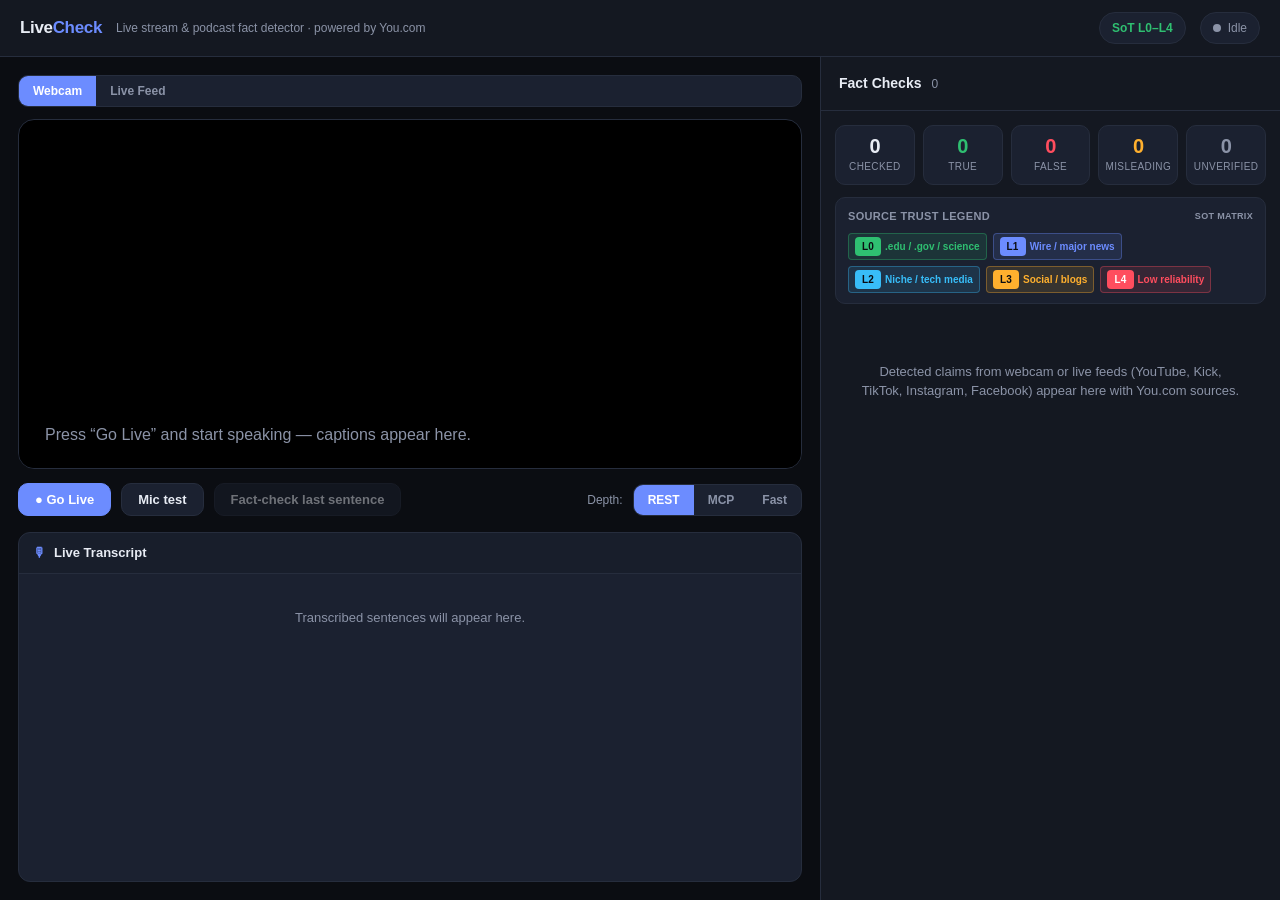
<file: you.com/index.html>
<!DOCTYPE html>
<html lang="en">
<head>
<meta charset="UTF-8" />
<meta name="viewport" content="width=device-width, initial-scale=1.0" />
<title>liveCheck — Real-Time Podcast Fact Detector</title>
<style>
  :root {
    --bg: #0b0d12;
    --panel: #141821;
    --panel-2: #1b2130;
    --line: #262d3d;
    --text: #e8ecf4;
    --muted: #8b93a7;
    --accent: #6c8cff;
    --true: #2fbf71;
    --false: #ff4d5e;
    --misleading: #ffb02e;
    --unverified: #8b93a7;
  }
  * { box-sizing: border-box; }
  html, body { margin: 0; height: 100%; }
  body {
    background: var(--bg);
    color: var(--text);
    font: 15px/1.5 -apple-system, BlinkMacSystemFont, "Segoe UI", Roboto, sans-serif;
    display: flex;
    flex-direction: column;
    height: 100vh;
    overflow: hidden;
  }
  header {
    display: flex; align-items: center; gap: 14px;
    padding: 12px 20px; border-bottom: 1px solid var(--line);
    background: var(--panel);
  }
  header .logo { font-weight: 700; font-size: 17px; letter-spacing: -0.02em; }
  header .logo span { color: var(--accent); }
  header .tag { color: var(--muted); font-size: 12px; }
  header .spacer { flex: 1; }
  .pill {
    display: inline-flex; align-items: center; gap: 7px;
    padding: 6px 12px; border-radius: 999px; font-size: 12px;
    background: var(--panel-2); border: 1px solid var(--line); color: var(--muted);
  }
  .dot { width: 8px; height: 8px; border-radius: 50%; background: var(--unverified); }
  .dot.live { background: var(--false); animation: pulse 1.2s infinite; }
  @keyframes pulse { 0%,100%{opacity:1} 50%{opacity:.35} }

  .btn {
    border: 1px solid var(--line); background: var(--panel-2); color: var(--text);
    padding: 8px 16px; border-radius: 10px; font-size: 13px; font-weight: 600;
    cursor: pointer; transition: .15s;
  }
  .btn:hover { border-color: var(--accent); }
  .btn.primary { background: var(--accent); border-color: var(--accent); color: #fff; }
  .btn.danger { background: var(--false); border-color: var(--false); color: #fff; }
  .btn:disabled { opacity: .45; cursor: not-allowed; }

  main { display: flex; flex: 1; min-height: 0; }

  /* ---- Stage (podcast video) ---- */
  .stage { flex: 1.4; display: flex; flex-direction: column; padding: 18px; min-width: 0; }
  .video-wrap {
    position: relative; flex: 1; border-radius: 16px; overflow: hidden;
    background: #000; border: 1px solid var(--line); min-height: 0;
  }
  video { width: 100%; height: 100%; object-fit: cover; transform: scaleX(-1); }
  video.mirror-off { transform: none; object-fit: contain; background: #000; }
  #streamFrame {
    position: absolute; inset: 0; width: 100%; height: 100%;
    border: 0; display: none; background: #000; z-index: 1;
  }
  #streamFrame.on { display: block; }
  #video.hidden, .video-wrap.stream-mode #video { display: none; }
  .stream-fallback {
    position: absolute; inset: 0; z-index: 1; display: none;
    align-items: center; justify-content: center; flex-direction: column;
    gap: 12px; padding: 28px; text-align: center;
    background: linear-gradient(160deg, #141821, #0b0d12 60%);
  }
  .stream-fallback.on { display: flex; }
  .stream-fallback h3 { margin: 0; font-size: 18px; }
  .stream-fallback p { margin: 0; color: var(--muted); font-size: 13px; max-width: 360px; line-height: 1.5; }
  .stream-fallback .platform-tag {
    font-size: 11px; font-weight: 800; letter-spacing: .08em; text-transform: uppercase;
    color: var(--accent); margin-bottom: 4px;
  }
  .feed-bar {
    display: none; gap: 8px; align-items: center; flex-wrap: wrap;
    padding: 0 0 12px;
  }
  .feed-bar.on { display: flex; }
  .feed-bar input {
    flex: 1; min-width: 180px; background: var(--panel-2); color: var(--text);
    border: 1px solid var(--line); border-radius: 10px; padding: 9px 12px;
    font-size: 13px; outline: none;
  }
  .feed-bar input:focus { border-color: var(--accent); }
  .feed-bar input::placeholder { color: var(--muted); }
  .source-toggle {
    display: flex; background: var(--panel-2); border: 1px solid var(--line);
    border-radius: 10px; overflow: hidden; margin-bottom: 12px;
  }
  .source-toggle button {
    border: 0; background: transparent; color: var(--muted); padding: 8px 14px;
    font-size: 12px; font-weight: 600; cursor: pointer;
  }
  .source-toggle button.active { background: var(--accent); color: #fff; }
  .listen-hint {
    display: none; margin-top: 8px; font-size: 12px; color: var(--muted);
    padding: 8px 10px; border-radius: 8px; background: rgba(108,140,255,.08);
    border: 1px solid rgba(108,140,255,.2);
  }
  .listen-hint.on { display: block; }
  .badge-live {
    position: absolute; top: 14px; left: 14px; z-index: 3;
    background: rgba(255,77,94,.9); color: #fff; font-size: 11px; font-weight: 700;
    padding: 5px 10px; border-radius: 6px; letter-spacing: .05em; display: none;
  }
  .badge-live.on { display: block; }
  .badge-platform {
    position: absolute; top: 14px; right: 14px; z-index: 3;
    background: rgba(20,24,33,.88); color: var(--text); font-size: 11px; font-weight: 700;
    padding: 5px 10px; border-radius: 6px; border: 1px solid var(--line); display: none;
  }
  .badge-platform.on { display: block; }
  .caption {
    position: absolute; left: 0; right: 0; bottom: 0; z-index: 2;
    padding: 40px 26px 22px;
    background: linear-gradient(transparent, rgba(0,0,0,.85));
    font-size: 22px; line-height: 1.4; font-weight: 500;
  }
  .caption .final { opacity: .95; }
  .caption .interim { color: var(--muted); }
  .caption.empty { color: var(--muted); font-size: 16px; font-weight: 400; }

  .controls { display: flex; gap: 10px; align-items: center; padding-top: 14px; }
  .controls .spacer { flex: 1; }
  .mode-toggle { display: flex; background: var(--panel-2); border: 1px solid var(--line); border-radius: 10px; overflow: hidden; }
  .mode-toggle button {
    border: 0; background: transparent; color: var(--muted); padding: 8px 14px;
    font-size: 12px; font-weight: 600; cursor: pointer;
  }
  .mode-toggle button.active { background: var(--accent); color: #fff; }

  /* ---- Feed (fact checks) ---- */
  .feed { flex: 1; border-left: 1px solid var(--line); background: var(--panel);
          display: flex; flex-direction: column; min-width: 340px; max-width: 460px; }
  .feed-head { padding: 16px 18px; border-bottom: 1px solid var(--line);
               display: flex; align-items: center; gap: 10px; }
  .feed-head h2 { margin: 0; font-size: 14px; }
  .feed-head .count { color: var(--muted); font-size: 12px; }
  .scoreboard {
    display: grid; grid-template-columns: repeat(5, 1fr); gap: 8px;
    padding: 14px 14px 4px;
  }
  .stat {
    display: flex; flex-direction: column; align-items: center; gap: 3px;
    background: var(--panel-2); border: 1px solid var(--line);
    border-radius: 10px; padding: 10px 4px;
  }
  .stat-num { font-size: 20px; font-weight: 800; line-height: 1; letter-spacing: -0.02em; }
  .stat-label { font-size: 10px; color: var(--muted); text-transform: uppercase; letter-spacing: .04em; }
  .stat.true .stat-num { color: var(--true); }
  .stat.false .stat-num { color: var(--false); }
  .stat.misleading .stat-num { color: var(--misleading); }
  .stat.unverified .stat-num { color: var(--unverified); }
  .stat.bump { animation: bump .35s ease; }
  @keyframes bump { 0%{transform:scale(1)} 40%{transform:scale(1.12)} 100%{transform:scale(1)} }

  .cards { flex: 1; overflow-y: auto; padding: 14px; display: flex; flex-direction: column; gap: 12px; }
  .empty-state { color: var(--muted); text-align: center; margin-top: 40px; font-size: 13px; padding: 0 24px; }

  .card {
    background: var(--panel-2); border: 1px solid var(--line); border-radius: 12px;
    padding: 14px; animation: rise .25s ease; border-left: 3px solid var(--line);
  }
  @keyframes rise { from { opacity: 0; transform: translateY(8px); } }
  .card .claim { font-size: 14px; font-weight: 500; margin-bottom: 10px; line-height: 1.45; }
  .verdict-row { display: flex; align-items: center; gap: 8px; margin-bottom: 8px; }
  .verdict {
    font-size: 11px; font-weight: 800; letter-spacing: .05em;
    padding: 4px 9px; border-radius: 6px; text-transform: uppercase;
  }
  .verdict.TRUE { background: rgba(47,191,113,.16); color: var(--true); }
  .verdict.FALSE { background: rgba(255,77,94,.16); color: var(--false); }
  .verdict.MISLEADING { background: rgba(255,176,46,.16); color: var(--misleading); }
  .verdict.UNVERIFIED { background: rgba(139,147,167,.16); color: var(--unverified); }
  .verdict.CHECKING { background: rgba(108,140,255,.16); color: var(--accent); }
  .card.TRUE { border-left-color: var(--true); }
  .card.FALSE { border-left-color: var(--false); }
  .card.MISLEADING { border-left-color: var(--misleading); }
  .card .explain { color: #cdd3e0; font-size: 13px; margin-bottom: 10px; }
  .card .sources-label {
    font-size: 10px; font-weight: 700; letter-spacing: .06em; text-transform: uppercase;
    color: var(--muted); margin-bottom: 6px;
  }
  .card .sources { display: flex; flex-direction: column; gap: 8px; }
  .card .source {
    display: flex; flex-direction: column; gap: 4px;
    padding: 8px 10px; border-radius: 8px;
    background: rgba(0,0,0,.18); border: 1px solid var(--line);
  }
  .card .source a {
    color: var(--accent); text-decoration: none; font-size: 12px; font-weight: 600;
    display: flex; align-items: center; gap: 6px;
    white-space: nowrap; overflow: hidden; text-overflow: ellipsis;
  }
  .card .source a:hover { text-decoration: underline; }
  .card .source .host {
    flex-shrink: 0; color: var(--muted); font-size: 11px; font-weight: 700;
  }
  .card .source .host.trusted { color: var(--true); }
  .card .source .title {
    overflow: hidden; text-overflow: ellipsis; font-weight: 500;
  }
  .card .source .fact {
    color: #cdd3e0; font-size: 12px; line-height: 1.45;
    border-left: 2px solid rgba(108,140,255,.45); padding-left: 8px;
  }
  .card .source .fact.empty { color: var(--muted); font-style: italic; border-left-color: var(--line); }
  .card .sources-label.weak {
    margin-top: 12px; color: var(--misleading);
  }
  .card .source.weak {
    background: rgba(255,176,46,.06); border-color: rgba(255,176,46,.28);
  }
  .card .source.weak .host { color: var(--misleading); }
  .card .source.weak .fact {
    border-left-color: rgba(255,176,46,.5); color: #d8c9a8;
  }
  .card .source .reason {
    font-size: 10px; font-weight: 700; letter-spacing: .04em; text-transform: uppercase;
    color: var(--misleading); opacity: .9;
  }

  /* ---- Source Trust Architecture (SoT) ---- */
  .top-trust-badge {
    display: inline-flex; align-items: center; gap: 6px;
    background: rgba(47, 191, 113, 0.15); border: 1px solid var(--true);
    color: var(--true); font-size: 11px; font-weight: 700;
    padding: 4px 9px; border-radius: 6px; margin-bottom: 10px;
    letter-spacing: .02em;
  }
  .source-pill {
    font-size: 10px; font-weight: 800; padding: 2px 7px; border-radius: 4px;
    white-space: nowrap; letter-spacing: .02em; flex-shrink: 0;
  }
  .source-pill.level-0 { background: #2fbf71; color: #0b0d12; }
  .source-pill.level-1 { background: #6c8cff; color: #0b0d12; }
  .source-pill.level-2 { background: #38bdf8; color: #0b0d12; }
  .source-pill.level-3 { background: #ffb02e; color: #0b0d12; }
  .source-pill.level-4 { background: #ff4d5e; color: #fff; }
  .card .source.level-0 { border-color: rgba(47, 191, 113, 0.35); background: rgba(47, 191, 113, 0.06); }
  .card .source.level-1 { border-color: rgba(108, 140, 255, 0.35); background: rgba(108, 140, 255, 0.06); }
  .card .source.level-2 { border-color: rgba(56, 189, 248, 0.28); background: rgba(56, 189, 248, 0.05); }

  .sot-legend {
    margin: 8px 14px 4px; padding: 10px 12px;
    background: var(--panel-2); border: 1px solid var(--line); border-radius: 10px;
    display: flex; flex-direction: column; gap: 8px;
  }
  .legend-head {
    font-size: 11px; font-weight: 700; color: var(--muted);
    letter-spacing: 0.03em; text-transform: uppercase;
    display: flex; align-items: center; justify-content: space-between;
  }
  .legend-grid { display: flex; flex-wrap: wrap; gap: 6px; }
  .legend-item {
    display: inline-flex; align-items: center; gap: 4px;
    font-size: 10px; font-weight: 600; padding: 3px 6px; border-radius: 4px;
    border: 1px solid transparent;
  }
  .legend-item.lvl-0-box { background: rgba(47, 191, 113, 0.12); color: #2fbf71; border-color: rgba(47, 191, 113, 0.35); }
  .legend-item.lvl-1-box { background: rgba(108, 140, 255, 0.12); color: #6c8cff; border-color: rgba(108, 140, 255, 0.35); }
  .legend-item.lvl-2-box { background: rgba(56, 189, 248, 0.12); color: #38bdf8; border-color: rgba(56, 189, 248, 0.35); }
  .legend-item.lvl-3-box { background: rgba(255, 176, 46, 0.12); color: #ffb02e; border-color: rgba(255, 176, 46, 0.35); }
  .legend-item.lvl-4-box { background: rgba(255, 77, 94, 0.12); color: #ff4d5e; border-color: rgba(255, 77, 94, 0.35); }

  .mic-test-panel {
    margin-top: 10px; padding: 12px 16px;
    background: var(--panel-2); border: 1px solid var(--line); border-radius: 12px;
    display: none; flex-direction: column; gap: 8px;
  }
  .mic-test-panel.on { display: flex; }
  .mic-meter-header { display: flex; align-items: center; gap: 8px; font-size: 13px; font-weight: 600; }
  .mic-meter-header .btn-sm {
    margin-left: auto; background: transparent; border: 1px solid var(--line);
    color: var(--muted); padding: 3px 8px; border-radius: 6px; cursor: pointer; font-size: 11px;
  }
  .mic-meter-bar-wrap {
    height: 10px; background: #000; border-radius: 5px; overflow: hidden; border: 1px solid var(--line);
  }
  .mic-meter-bar {
    height: 100%; width: 0%;
    background: linear-gradient(90deg, var(--true), var(--misleading), var(--false));
    transition: width 0.08s ease-out;
  }
  .mic-test-note { font-size: 12px; color: var(--muted); }

  .spinner {
    width: 13px; height: 13px; border: 2px solid var(--line);
    border-top-color: var(--accent); border-radius: 50%; animation: spin .7s linear infinite;
  }
  @keyframes spin { to { transform: rotate(360deg); } }
  .error-note { color: var(--false); font-size: 12px; padding: 10px 14px; }
  .hint { color: var(--muted); font-size: 12px; margin-left: 4px; }
  
  /* ---- Transcript Panel & Time Overlay ---- */
  .video-time {
    position: absolute; top: 14px; left: 50%; transform: translateX(-50%); z-index: 3;
    background: rgba(20,24,33,.88); color: var(--text); font-size: 12px; font-weight: 600;
    padding: 5px 12px; border-radius: 6px; border: 1px solid var(--line); display: none;
    font-variant-numeric: tabular-nums; letter-spacing: 0.02em;
  }
  .video-time.on { display: block; }
  
  .transcript-wrap {
    flex: 1; min-height: 180px; margin-top: 16px; border-radius: 12px;
    border: 1px solid var(--line); background: var(--panel-2);
    display: flex; flex-direction: column; overflow: hidden;
  }
  .transcript-head {
    padding: 10px 14px; border-bottom: 1px solid var(--line); background: rgba(0,0,0,0.1);
    font-size: 13px; font-weight: 600; color: var(--text); display: flex; align-items: center;
  }
  .transcript-head .icon { margin-right: 8px; color: var(--accent); }
  .transcript-content {
    flex: 1; overflow-y: auto; padding: 14px; display: flex; flex-direction: column; gap: 8px;
    font-size: 14px; line-height: 1.5; color: var(--muted);
  }
  .transcript-sentence {
    display: flex; gap: 12px; align-items: flex-start; padding: 6px 10px; border-radius: 8px;
    transition: background 0.2s, color 0.2s;
  }
  .transcript-sentence .text { flex: 1; }
  .transcript-sentence .time {
    font-size: 11px; color: var(--muted); opacity: 0.6; font-variant-numeric: tabular-nums;
    font-weight: 600; background: rgba(0,0,0,0.15); padding: 2px 6px; border-radius: 4px;
    border: 1px solid transparent;
  }
  .transcript-sentence.active {
    background: rgba(108,140,255,0.08); color: var(--text); border-left: 2px solid var(--accent);
  }
  .transcript-sentence.active .time {
    color: var(--accent); opacity: 1; border-color: rgba(108,140,255,0.2); background: rgba(108,140,255,0.1);
  }
</style>
</head>
<body>
<header>
  <div class="logo">Live<span>Check</span></div>
  <div class="tag">Live stream & podcast fact detector · powered by You.com</div>
  <div class="spacer"></div>
  <div class="pill" title="Source Trust Architecture"><span style="color:var(--true);font-weight:700;">SoT L0–L4</span></div>
  <div class="pill"><span class="dot" id="statusDot"></span><span id="statusText">Idle</span></div>
</header>

<main>
  <section class="stage">
    <div class="source-toggle" id="sourceToggle">
      <button data-source="webcam" class="active">Webcam</button>
      <button data-source="stream">Live Feed</button>
    </div>
    <div class="feed-bar" id="feedBar">
      <input id="streamUrl" type="url" placeholder="Paste a live URL — YouTube, Kick, TikTok, Instagram, or Facebook" />
      <button class="btn" id="loadStreamBtn">Load stream</button>
    </div>
    <div class="video-wrap" id="videoWrap">
      <div class="badge-live" id="liveBadge">● LIVE</div>
      <div class="video-time" id="videoTime">00:00</div>
      <div class="badge-platform" id="platformBadge"></div>
      <video id="video" autoplay muted playsinline></video>
      <iframe id="streamFrame" title="Live stream" allow="accelerometer; autoplay; clipboard-write; encrypted-media; gyroscope; picture-in-picture; web-share" allowfullscreen referrerpolicy="strict-origin-when-cross-origin"></iframe>
      <div class="stream-fallback" id="streamFallback">
        <div class="platform-tag" id="fallbackPlatform">Live feed</div>
        <h3 id="fallbackTitle">Load a live stream</h3>
        <p id="fallbackNote">Paste a YouTube, Kick, TikTok, Instagram, or Facebook live URL above. Turn speaker volume up so the mic can hear claims to fact-check.</p>
        <a class="btn primary" id="fallbackOpen" href="#" target="_blank" rel="noopener" style="display:none">Open stream</a>
      </div>
      <div class="caption empty" id="caption">Press “Go Live” — captions from the stream (via mic) appear here.</div>
    </div>
    <div class="listen-hint" id="listenHint">
      Tip: after you click Go Live, choose <b>this Chrome tab</b> and enable <b>Share tab audio</b> so LiveCheck hears the podcaster (works with headphones too).
    </div>
    <div class="mic-test-panel" id="micTestPanel">
      <div class="mic-meter-header">
        <span>Mic signal</span>
        <span id="micTestStatus">Idle</span>
        <button class="btn-sm" id="closeMicTest" type="button">Close</button>
      </div>
      <div class="mic-meter-bar-wrap"><div class="mic-meter-bar" id="micMeterBar"></div></div>
      <div class="mic-test-note" id="micTestNote">Optional check before going live on webcam.</div>
    </div>
    <div class="controls">
      <button class="btn primary" id="goBtn">● Go Live</button>
      <button class="btn" id="micTestBtn" type="button">Mic test</button>
      <button class="btn" id="checkBtn" disabled>Fact-check last sentence</button>
      <div class="spacer"></div>
      <span class="hint">Depth:</span>
      <div class="mode-toggle" id="modeToggle">
        <button data-mode="research" class="active">REST</button>
        <button data-mode="mcp">MCP</button>
        <button data-mode="search">Fast</button>
      </div>
    </div>
    
    <div class="transcript-wrap" id="transcriptWrap">
      <div class="transcript-head">
        <span class="icon">🎙</span> Live Transcript
      </div>
      <div class="transcript-content" id="transcriptContent">
        <div style="text-align: center; color: var(--muted); font-size: 13px; margin-top: 20px;" id="transcriptEmpty">
          Transcribed sentences will appear here.
        </div>
      </div>
    </div>
  </section>

  <aside class="feed">
    <div class="feed-head">
      <h2>Fact Checks</h2>
      <span class="count" id="feedCount">0</span>
    </div>
    <div class="scoreboard" id="scoreboard">
      <div class="stat" data-k="checked"><span class="stat-num" id="sChecked">0</span><span class="stat-label">Checked</span></div>
      <div class="stat true" data-k="true"><span class="stat-num" id="sTrue">0</span><span class="stat-label">True</span></div>
      <div class="stat false" data-k="false"><span class="stat-num" id="sFalse">0</span><span class="stat-label">False</span></div>
      <div class="stat misleading" data-k="misleading"><span class="stat-num" id="sMisleading">0</span><span class="stat-label">Misleading</span></div>
      <div class="stat unverified" data-k="unverified"><span class="stat-num" id="sUnverified">0</span><span class="stat-label">Unverified</span></div>
    </div>
    <div class="sot-legend" id="sotLegend">
      <div class="legend-head">
        <span>Source Trust Legend</span>
        <span style="font-size:9px;color:var(--muted);">SoT Matrix</span>
      </div>
      <div class="legend-grid">
        <div class="legend-item lvl-0-box"><span class="source-pill level-0">L0</span><span>.edu / .gov / science</span></div>
        <div class="legend-item lvl-1-box"><span class="source-pill level-1">L1</span><span>Wire / major news</span></div>
        <div class="legend-item lvl-2-box"><span class="source-pill level-2">L2</span><span>Niche / tech media</span></div>
        <div class="legend-item lvl-3-box"><span class="source-pill level-3">L3</span><span>Social / blogs</span></div>
        <div class="legend-item lvl-4-box"><span class="source-pill level-4">L4</span><span>Low reliability</span></div>
      </div>
    </div>
    <div class="cards" id="cards">
      <div class="empty-state" id="emptyState">
        Detected claims from webcam or live feeds (YouTube, Kick, TikTok, Instagram, Facebook) appear here with You.com sources.
      </div>
    </div>
  </aside>
</main>

<script>
const $ = (id) => document.getElementById(id);
const video = $("video");
const caption = $("caption");
const cards = $("cards");
let mode = "research";
let inputSource = "webcam"; // webcam | stream
let recognizing = false;
let recognition = null;
let lastSentence = "";
let checkCount = 0;
let activeStream = null; // { platform, embedUrl, watchUrl, label }
let displayStream = null;
let tabAudio = null; // { ctx, processor, buffers, timer, sending }
const seen = new Set();
const scores = { true: 0, false: 0, misleading: 0, unverified: 0 };

let elapsedTime = 0; // in seconds
let timerInterval = null;
let transcriptData = []; // array of { text, timeSec }

function formatTime(sec) {
  const m = Math.floor(sec / 60);
  const s = Math.floor(sec % 60);
  return `${m.toString().padStart(2, '0')}:${s.toString().padStart(2, '0')}`;
}

function updateVideoTimeDisplay() {
  if (recognizing) {
    $("videoTime").classList.add("on");
    $("videoTime").textContent = formatTime(elapsedTime);
  } else {
    $("videoTime").classList.remove("on");
  }
}

function renderTranscript() {
  const c = $("transcriptContent");
  if (transcriptData.length === 0) {
    c.innerHTML = `<div style="text-align: center; color: var(--muted); font-size: 13px; margin-top: 20px;" id="transcriptEmpty">Transcribed sentences will appear here.</div>`;
    return;
  }
  
  c.innerHTML = transcriptData.map((item, idx) => {
    // Determine if this sentence is active (if its timestamp is the most recent one we've passed)
    // To simplify: since we're appending sentences live, the most recently added sentence is active, 
    // or we highlight the one corresponding to the current time. 
    // In live mode, we just highlight the last one or the one closest to `elapsedTime`.
    const isLast = idx === transcriptData.length - 1;
    return `
      <div class="transcript-sentence ${isLast ? 'active' : ''}" id="ts-${idx}">
        <div class="text">${escapeHtml(item.text)}</div>
        <div class="time">${formatTime(item.timeSec)}</div>
      </div>
    `;
  }).join("");
  
  // Auto-scroll to bottom
  c.scrollTop = c.scrollHeight;
}


function bumpStat(id) {
  const tile = document.getElementById(id).parentElement;
  tile.classList.remove("bump");
  void tile.offsetWidth; // restart the animation
  tile.classList.add("bump");
}

// ---------- Depth mode toggle ----------
$("modeToggle").addEventListener("click", (e) => {
  const b = e.target.closest("button"); if (!b) return;
  mode = b.dataset.mode;
  [...$("modeToggle").children].forEach((c) => c.classList.toggle("active", c === b));
});

// ---------- Live feed: parse platform URLs ----------
function parseStreamUrl(raw) {
  const input = (raw || "").trim();
  if (!input) return null;
  let url;
  try { url = new URL(input.startsWith("http") ? input : "https://" + input); }
  catch { return null; }
  const host = url.hostname.replace(/^www\./, "").toLowerCase();
  const path = url.pathname;
  const href = url.href;

  // YouTube — watch, live, shorts, youtu.be, channel live
  if (host === "youtu.be" || host.endsWith("youtube.com") || host.endsWith("youtube-nocookie.com")) {
    let id = url.searchParams.get("v");
    if (!id && host === "youtu.be") id = path.split("/").filter(Boolean)[0];
    if (!id) {
      const m = path.match(/\/(live|shorts|embed|v)\/([A-Za-z0-9_-]{6,})/);
      if (m) id = m[2];
    }
    if (id) {
      return {
        platform: "YouTube",
        label: "YouTube",
        watchUrl: href,
        embedUrl: `https://www.youtube.com/embed/${id}?autoplay=1&rel=0`,
        note: "Play with sound on so the mic can hear spoken claims.",
      };
    }
    // Channel /live without video id — open page; embed may not work
    return {
      platform: "YouTube",
      label: "YouTube Live",
      watchUrl: href,
      embedUrl: null,
      note: "Open the YouTube live page, play with sound, then Go Live so LiveCheck can listen.",
    };
  }

  // Kick
  if (host === "kick.com" || host.endsWith(".kick.com")) {
    const parts = path.split("/").filter(Boolean);
    const channel = parts[0] && parts[0] !== "video" ? parts[0] : null;
    if (channel) {
      return {
        platform: "Kick",
        label: "Kick",
        watchUrl: `https://kick.com/${channel}`,
        embedUrl: `https://player.kick.com/${channel}`,
        note: "Play with sound on so the mic can hear spoken claims.",
      };
    }
  }

  // TikTok
  if (host.includes("tiktok.com")) {
    const live = path.match(/@([^/]+)\/live/i);
    const video = path.match(/\/video\/(\d+)/);
    if (live) {
      return {
        platform: "TikTok",
        label: "TikTok Live",
        watchUrl: href,
        embedUrl: null,
        note: "TikTok Live rarely allows embeds — open the stream, play with sound, then Go Live.",
      };
    }
    if (video) {
      return {
        platform: "TikTok",
        label: "TikTok",
        watchUrl: href,
        embedUrl: `https://www.tiktok.com/embed/v2/${video[1]}`,
        note: "Play with sound on so the mic can hear spoken claims.",
      };
    }
    return {
      platform: "TikTok",
      label: "TikTok",
      watchUrl: href,
      embedUrl: null,
      note: "Open the TikTok link, play with sound, then Go Live so LiveCheck can listen.",
    };
  }

  // Instagram
  if (host.includes("instagram.com")) {
    const reel = path.match(/\/(reel|reels|p|tv)\/([^/?#]+)/);
    if (reel) {
      return {
        platform: "Instagram",
        label: "Instagram",
        watchUrl: href,
        embedUrl: `https://www.instagram.com/${reel[1]}/${reel[2]}/embed`,
        note: "Play with sound on so the mic can hear spoken claims.",
      };
    }
    return {
      platform: "Instagram",
      label: "Instagram Live",
      watchUrl: href,
      embedUrl: null,
      note: "Instagram Live usually needs the app/site — open it with sound, then Go Live.",
    };
  }

  // Facebook
  if (host.includes("facebook.com") || host.includes("fb.watch") || host === "fb.com") {
    const encoded = encodeURIComponent(href);
    return {
      platform: "Facebook",
      label: "Facebook",
      watchUrl: href,
      embedUrl: `https://www.facebook.com/plugins/video.php?href=${encoded}&show_text=0&autoplay=1`,
      note: "If the embed is blocked, open Facebook with sound and Go Live to listen.",
    };
  }

  return {
    platform: "Web",
    label: "Web video",
    watchUrl: href,
    embedUrl: null,
    note: "Platform not recognized for embed — open the link with sound, then Go Live.",
  };
}

function stopWebcam() {
  const stream = video.srcObject;
  if (stream && stream.getTracks) stream.getTracks().forEach((t) => t.stop());
  video.srcObject = null;
}

function showWebcamStage() {
  $("streamFrame").classList.remove("on");
  $("streamFrame").src = "about:blank";
  $("streamFallback").classList.remove("on");
  $("video").style.display = "";
  $("videoWrap").classList.remove("stream-mode");
  $("platformBadge").classList.remove("on");
  $("listenHint").classList.remove("on");
  activeStream = null;
}

function applyStream(info) {
  activeStream = info;
  stopWebcam();
  $("video").style.display = "none";
  $("videoWrap").classList.add("stream-mode");
  $("platformBadge").textContent = info.label;
  $("platformBadge").classList.add("on");
  $("listenHint").classList.add("on");

  if (info.embedUrl) {
    $("streamFallback").classList.remove("on");
    $("streamFrame").src = info.embedUrl;
    $("streamFrame").classList.add("on");
    caption.classList.add("empty");
    caption.textContent = "Stream loaded — press Go Live and keep speakers on so claims can be heard.";
  } else {
    $("streamFrame").classList.remove("on");
    $("streamFrame").src = "about:blank";
    $("fallbackPlatform").textContent = info.label;
    $("fallbackTitle").textContent = `Open ${info.label} with sound`;
    $("fallbackNote").textContent = info.note;
    const open = $("fallbackOpen");
    open.href = info.watchUrl;
    open.style.display = "";
    open.textContent = `Open ${info.label}`;
    $("streamFallback").classList.add("on");
    caption.classList.add("empty");
    caption.textContent = "Open the stream, play with sound, then press Go Live.";
  }
  setStatus(`${info.label} ready`, false);
}

function loadStreamFromInput() {
  const info = parseStreamUrl($("streamUrl").value);
  if (!info) {
    alert("Paste a valid YouTube, Kick, TikTok, Instagram, or Facebook URL.");
    return;
  }
  applyStream(info);
}

// ---------- Source toggle: Webcam vs Live Feed ----------
function setInputSource(src) {
  inputSource = src;
  [...$("sourceToggle").children].forEach((c) =>
    c.classList.toggle("active", c.dataset.source === src)
  );
  $("feedBar").classList.toggle("on", src === "stream");
  $("micTestBtn").style.display = src === "webcam" ? "" : "none";
  if (src !== "webcam") stopMicTest();
  if (src === "webcam") {
    showWebcamStage();
    caption.classList.add("empty");
    caption.textContent = "Press “Go Live” and start speaking — captions appear here.";
    setStatus("Idle", false);
  } else {
    stopWebcam();
    $("video").style.display = "none";
    $("listenHint").classList.add("on");
    if (!activeStream) {
      $("streamFallback").classList.add("on");
      $("fallbackOpen").style.display = "none";
      caption.classList.add("empty");
      caption.textContent = "Paste a live URL above, load it, then Go Live.";
    }
    setStatus("Live Feed", false);
  }
}

$("sourceToggle").addEventListener("click", (e) => {
  const b = e.target.closest("button"); if (!b) return;
  if (recognizing) {
    alert("Stop the live session before switching source.");
    return;
  }
  setInputSource(b.dataset.source);
});
$("loadStreamBtn").addEventListener("click", loadStreamFromInput);
$("streamUrl").addEventListener("keydown", (e) => {
  if (e.key === "Enter") loadStreamFromInput();
});

// ---------- Webcam ----------
async function startVideo() {
  if (inputSource !== "webcam") return;
  try {
    const stream = await navigator.mediaDevices.getUserMedia({ video: true, audio: false });
    video.srcObject = stream;
    video.style.display = "";
  } catch (e) {
    console.warn("No camera:", e);
    video.style.background = "linear-gradient(135deg,#1b2130,#0b0d12)";
  }
}

// ---------- Speech recognition ----------
const SR = window.SpeechRecognition || window.webkitSpeechRecognition;

function setStatus(text, live) {
  $("statusText").textContent = text;
  $("statusDot").classList.toggle("live", !!live);
  $("liveBadge").classList.toggle("on", !!live);
}

function initRecognition() {
  if (!SR) {
    alert("This browser doesn't support the Web Speech API. Use Chrome or Edge for the live demo.");
    return null;
  }
  const r = new SR();
  r.continuous = true;
  r.interimResults = true;
  r.lang = "en-US";

  r.onresult = (event) => {
    let interim = "", finalChunk = "";
    for (let i = event.resultIndex; i < event.results.length; i++) {
      const t = event.results[i][0].transcript;
      if (event.results[i].isFinal) finalChunk += t;
      else interim += t;
    }
    if (finalChunk) {
      caption.classList.remove("empty");
      caption.innerHTML = `<span class="final">${escapeHtml(finalChunk)}</span>`;
      handleFinal(finalChunk.trim());
    } else if (interim) {
      caption.classList.remove("empty");
      caption.innerHTML = `<span class="interim">${escapeHtml(interim)}</span>`;
    }
  };
  r.onerror = (e) => { if (e.error === "no-speech") return; console.warn("SR error", e.error); };
  r.onend = () => { if (recognizing) r.start(); }; // auto-restart while live
  return r;
}

// Split a finalized chunk into sentences and auto-check the "claim-like" ones.
function handleFinal(text) {
  if (!text) return;
  const sentences = text.split(/(?<=[.!?])\s+/).map((s) => s.trim()).filter(Boolean);
  
  for (const s of sentences) {
    lastSentence = s;
    $("checkBtn").disabled = false;
    transcriptData.push({ text: s, timeSec: elapsedTime });
    if (looksLikeClaim(s)) autoCheck(s);
  }
  
  // If no sentence boundary yet, still remember the running text.
  if (sentences.length === 0) { 
    lastSentence = text; 
    $("checkBtn").disabled = false; 
    transcriptData.push({ text: text, timeSec: elapsedTime });
  }
  
  renderTranscript();
}

// Lightweight claim detector: assertions with numbers, dates, comparatives,
// or "is/was/are" statements that aren't questions.
function looksLikeClaim(s) {
  if (s.length < 18 || s.endsWith("?")) return false;
  const words = s.split(/\s+/).length;
  if (words < 4) return false;
  const patterns = [
    /\d/,                                            // any number / year / stat
    /\b(percent|percentage|million|billion|thousand)\b/i,
    /\b(is|are|was|were|has|have|will|causes?|caused|prevents?|increases?|decreases?|reduces?)\b/i,
    /\b(first|largest|biggest|most|highest|lowest|only|never|always)\b/i,
    /\b(in|since|by)\s+(19|20)\d\d\b/i,
  ];
  return patterns.some((p) => p.test(s));
}

function escapeHtml(s) {
  return s.replace(/[&<>"']/g, (c) => ({ "&": "&amp;", "<": "&lt;", ">": "&gt;", '"': "&quot;", "'": "&#39;" }[c]));
}

// ---------- Fact checking ----------
async function autoCheck(claim) {
  const key = claim.toLowerCase().replace(/[^a-z0-9]+/g, " ").trim();
  if (seen.has(key)) return;          // don't re-check the same sentence
  seen.add(key);
  runCheck(claim);
}

async function runCheck(claim) {
  $("emptyState").style.display = "none";
  const card = document.createElement("div");
  card.className = "card CHECKING";
  card.innerHTML = `
    <div class="claim">${escapeHtml(claim)}</div>
    <div class="verdict-row"><span class="spinner"></span>
      <span class="verdict CHECKING">Checking…</span></div>`;
  cards.prepend(card);
  checkCount++; $("feedCount").textContent = checkCount;
  $("sChecked").textContent = checkCount; bumpStat("sChecked");

  try {
    const res = await fetch("/api/factcheck", {
      method: "POST",
      headers: { "Content-Type": "application/json" },
      body: JSON.stringify({ claim, mode }),
    });
    const data = await res.json();
    if (!res.ok) throw new Error(data.error || "request failed");
    renderResult(card, claim, data);
  } catch (e) {
    card.className = "card";
    card.querySelector(".verdict-row").innerHTML =
      `<span class="verdict UNVERIFIED">Error</span>`;
    const note = document.createElement("div");
    note.className = "error-note";
    note.textContent = e.message;
    card.appendChild(note);
  }
}

function hostnameOf(url) {
  try { return new URL(url).hostname.replace(/^www\./, ""); }
  catch { return ""; }
}

function renderSourceCard(s, weak) {
  const host = hostnameOf(s.url);
  const level = (s.level !== undefined && s.level !== null) ? s.level : (weak ? 3 : 2);
  const trusted = !weak && (s.trusted || level <= 1) ? " trusted" : "";
  const label = s.title && s.title !== s.url ? s.title : host || s.url;
  const fact = (s.snippet || "").trim();
  const factHtml = fact
    ? `<div class="fact">${escapeHtml(fact)}</div>`
    : `<div class="fact empty">No excerpt available</div>`;
  const defaultBadges = {
    0: "L0 · .edu / File",
    1: "L1 · Wire / News",
    2: "L2 · Media",
    3: "L3 · Social",
    4: "L4 · Low Trust",
  };
  const badge = s.badge || defaultBadges[level] || `L${level}`;
  const reason = weak && s.reason
    ? `<div class="reason">${escapeHtml(s.reason)}</div>`
    : "";
  return `<div class="source${weak ? " weak" : ""} level-${level}">
    ${reason}
    <a href="${escapeHtml(s.url)}" target="_blank" rel="noopener">
      <span class="source-pill level-${level}">${escapeHtml(badge)}</span>
      <span class="host${trusted}">${escapeHtml(host || "source")}</span>
      <span class="title">${escapeHtml(label)}</span>
    </a>
    ${factHtml}
  </div>`;
}

function renderResult(card, claim, data) {
  const v = (data.verdict || "UNVERIFIED").toUpperCase();
  card.className = "card " + v;
  const tally = { TRUE: ["sTrue", "true"], FALSE: ["sFalse", "false"],
                  MISLEADING: ["sMisleading", "misleading"], UNVERIFIED: ["sUnverified", "unverified"] };
  const [tileId, key] = tally[v] || tally.UNVERIFIED;
  scores[key]++; document.getElementById(tileId).textContent = scores[key]; bumpStat(tileId);
  const list = (data.sources || []).filter((s) => s.url).slice(0, 3);
  const weak = (data.weak_sources || []).filter((s) => s.url).slice(0, 2);
  const hasLevel0 = data.has_level0 || list.some((s) => s.level === 0);
  const level0Badge = hasLevel0
    ? `<div class="top-trust-badge">Level 0 authority citation (.edu / .gov / science / file)</div>`
    : "";
  const sources = list.map((s) => renderSourceCard(s, false)).join("");
  const weakHtml = weak.map((s) => renderSourceCard(s, true)).join("");
  let sourcesBlock = list.length
    ? `<div class="sources-label">${list.length} reliable source${list.length === 1 ? "" : "s"} · SoT ranked</div>
       <div class="sources">${sources}</div>`
    : `<div class="sources-label">No solid sources found</div>`;
  if (weak.length) {
    sourcesBlock += `
      <div class="sources-label weak">${weak.length} less-reliable hit${weak.length === 1 ? "" : "s"} · SoT L3/L4</div>
      <div class="sources">${weakHtml}</div>`;
  }
  card.innerHTML = `
    ${level0Badge}
    <div class="claim">${escapeHtml(claim)}</div>
    <div class="verdict-row"><span class="verdict ${v}">${v}</span>
      <span class="hint">${data.mode === "search" ? "web sources" : data.mode === "mcp" ? "via MCP · grounded" : "grounded verdict"}</span></div>
    <div class="explain">${escapeHtml(data.explanation || "")}</div>
    ${sourcesBlock}`;
}

// ---------- Mic test (webcam helper from ScreenShareMode) ----------
let testAudioCtx = null;
let testMicStream = null;
let testAnalyser = null;
let testAnimId = null;

async function startMicTest() {
  const panel = $("micTestPanel");
  const status = $("micTestStatus");
  const note = $("micTestNote");
  const bar = $("micMeterBar");
  panel.classList.add("on");
  status.textContent = "Connecting…";
  note.textContent = "Grant microphone permission if asked.";
  try {
    testMicStream = await navigator.mediaDevices.getUserMedia({ audio: true });
    testAudioCtx = new (window.AudioContext || window.webkitAudioContext)();
    const source = testAudioCtx.createMediaStreamSource(testMicStream);
    testAnalyser = testAudioCtx.createAnalyser();
    testAnalyser.fftSize = 256;
    source.connect(testAnalyser);
    const dataArray = new Uint8Array(testAnalyser.frequencyBinCount);
    status.textContent = "Active · speak to test";
    let heard = false;
    function tick() {
      if (!testAnalyser) return;
      testAnalyser.getByteFrequencyData(dataArray);
      let sum = 0;
      for (let i = 0; i < dataArray.length; i++) sum += dataArray[i];
      const pct = Math.min(100, Math.round((sum / dataArray.length / 128) * 200));
      bar.style.width = pct + "%";
      if (pct > 8) {
        heard = true;
        note.innerHTML = `<span style="color:var(--true);font-weight:600;">Mic OK · level ${pct}%</span>`;
      } else if (!heard) {
        note.textContent = "Listening… speak into the mic.";
      }
      testAnimId = requestAnimationFrame(tick);
    }
    tick();
  } catch (e) {
    status.textContent = "Mic failed";
    note.innerHTML = `<span style="color:var(--false);">${escapeHtml(e.message || "Access denied")}</span>`;
  }
}

function stopMicTest() {
  if (testAnimId) cancelAnimationFrame(testAnimId);
  testAnimId = null;
  if (testMicStream) testMicStream.getTracks().forEach((t) => t.stop());
  testMicStream = null;
  if (testAudioCtx) try { testAudioCtx.close(); } catch (_) {}
  testAudioCtx = null;
  testAnalyser = null;
  $("micTestPanel").classList.remove("on");
  $("micMeterBar").style.width = "0%";
}

$("micTestBtn").addEventListener("click", () => {
  if ($("micTestPanel").classList.contains("on")) stopMicTest();
  else startMicTest();
});
$("closeMicTest").addEventListener("click", stopMicTest);

// ---------- Controls ----------
function encodeWav(floatChunks, sampleRate) {
  let len = 0;
  for (const c of floatChunks) len += c.length;
  const buffer = new ArrayBuffer(44 + len * 2);
  const view = new DataView(buffer);
  const writeStr = (off, s) => { for (let i = 0; i < s.length; i++) view.setUint8(off + i, s.charCodeAt(i)); };
  writeStr(0, "RIFF");
  view.setUint32(4, 36 + len * 2, true);
  writeStr(8, "WAVE");
  writeStr(12, "fmt ");
  view.setUint32(16, 16, true);
  view.setUint16(20, 1, true);
  view.setUint16(22, 1, true);
  view.setUint32(24, sampleRate, true);
  view.setUint32(28, sampleRate * 2, true);
  view.setUint16(32, 2, true);
  view.setUint16(34, 16, true);
  writeStr(36, "data");
  view.setUint32(40, len * 2, true);
  let off = 44;
  for (const chunk of floatChunks) {
    for (let i = 0; i < chunk.length; i++, off += 2) {
      const s = Math.max(-1, Math.min(1, chunk[i]));
      view.setInt16(off, s < 0 ? s * 0x8000 : s * 0x7fff, true);
    }
  }
  return buffer;
}

function downsampleBuffer(buffer, inRate, outRate) {
  if (outRate === inRate) return buffer;
  const ratio = inRate / outRate;
  const newLen = Math.round(buffer.length / ratio);
  const result = new Float32Array(newLen);
  for (let i = 0; i < newLen; i++) {
    const start = Math.floor(i * ratio);
    result[i] = buffer[start] || 0;
  }
  return result;
}

function bufferToBase64(arrayBuffer) {
  const bytes = new Uint8Array(arrayBuffer);
  let binary = "";
  const chunk = 0x8000;
  for (let i = 0; i < bytes.length; i += chunk) {
    binary += String.fromCharCode.apply(null, bytes.subarray(i, i + chunk));
  }
  return btoa(binary);
}

async function flushTabAudioTranscript() {
  if (!tabAudio || tabAudio.sending || !tabAudio.buffers.length) return;
  const chunks = tabAudio.buffers;
  tabAudio.buffers = [];
  // Skip near-silent chunks so we don't spam the recognizer.
  let peak = 0;
  for (const c of chunks) {
    for (let i = 0; i < c.length; i++) peak = Math.max(peak, Math.abs(c[i]));
  }
  if (peak < 0.01) return;

  const merged = new Float32Array(chunks.reduce((n, c) => n + c.length, 0));
  let o = 0;
  for (const c of chunks) { merged.set(c, o); o += c.length; }
  const down = downsampleBuffer(merged, tabAudio.sampleRate, 16000);
  const wav = encodeWav([down], 16000);
  tabAudio.sending = true;
  try {
    const res = await fetch("/api/transcribe", {
      method: "POST",
      headers: { "Content-Type": "application/json" },
      body: JSON.stringify({ wav_base64: bufferToBase64(wav), language: "en-US" }),
    });
    const data = await res.json();
    if (!res.ok) throw new Error(data.error || "transcribe failed");
    const text = (data.text || "").trim();
    if (text) {
      caption.classList.remove("empty");
      caption.innerHTML = `<span class="final">${escapeHtml(text)}</span>`;
      handleFinal(text);
    }
  } catch (e) {
    console.warn("tab transcribe:", e);
  } finally {
    if (tabAudio) tabAudio.sending = false;
  }
}

function stopTabAudioListen() {
  if (tabAudio) {
    clearInterval(tabAudio.timer);
    try { tabAudio.processor.disconnect(); } catch (_) {}
    try { tabAudio.source.disconnect(); } catch (_) {}
    try { tabAudio.ctx.close(); } catch (_) {}
    tabAudio = null;
  }
  if (displayStream) {
    displayStream.getTracks().forEach((t) => t.stop());
    displayStream = null;
  }
}

async function startTabAudioListen() {
  stopTabAudioListen();
  alert(
    "Next: pick THIS Chrome tab in the share dialog and turn ON “Share tab audio”.\n\n" +
    "That lets LiveCheck hear the podcaster directly from the video (not your mic)."
  );
  let stream;
  try {
    stream = await navigator.mediaDevices.getDisplayMedia({
      video: true,
      audio: {
        echoCancellation: false,
        noiseSuppression: false,
        autoGainControl: false,
      },
      preferCurrentTab: true,
      selfBrowserSurface: "include",
      systemAudio: "include",
    });
  } catch (e) {
    throw new Error("Tab share cancelled — Live Feed needs tab audio to hear the podcaster.");
  }
  displayStream = stream;
  if (!stream.getAudioTracks().length) {
    stream.getTracks().forEach((t) => t.stop());
    displayStream = null;
    throw new Error('No audio track. In the share dialog, enable “Share tab audio”.');
  }
  stream.getVideoTracks().forEach((t) => { t.enabled = false; }); // audio-only listen; keep video embed
  stream.getAudioTracks()[0].addEventListener("ended", () => {
    if (recognizing) $("goBtn").click();
  });

  const ctx = new (window.AudioContext || window.webkitAudioContext)();
  const source = ctx.createMediaStreamSource(stream);
  const processor = ctx.createScriptProcessor(4096, 1, 1);
  const silent = ctx.createGain();
  silent.gain.value = 0; // listen silently — user still hears the embed
  const state = {
    ctx, source, processor,
    buffers: [],
    sampleRate: ctx.sampleRate,
    sending: false,
    timer: null,
  };
  processor.onaudioprocess = (e) => {
    if (!recognizing) return;
    state.buffers.push(new Float32Array(e.inputBuffer.getChannelData(0)));
  };
  source.connect(processor);
  processor.connect(silent);
  silent.connect(ctx.destination);
  state.timer = setInterval(() => { flushTabAudioTranscript(); }, 3500);
  tabAudio = state;
  if (ctx.state === "suspended") await ctx.resume();
}

$("goBtn").addEventListener("click", async () => {
  if (!recognizing) {
    if (inputSource === "stream" && !activeStream) {
      alert("Load a YouTube, Kick, TikTok, Instagram, or Facebook URL first.");
      return;
    }
    try {
      if (inputSource === "stream") {
        await startTabAudioListen();
        recognizing = true;
        const label = activeStream ? activeStream.label : "stream";
        setStatus(`Live · ${label} · listening to stream`, true);
      } else {
        recognition = recognition || initRecognition();
        if (!recognition) return;
        recognizing = true;
        recognition.start();
        startVideo();
        setStatus("Live · listening", true);
      }
      
      elapsedTime = 0;
      updateVideoTimeDisplay();
      if (timerInterval) clearInterval(timerInterval);
      timerInterval = setInterval(() => {
        elapsedTime++;
        updateVideoTimeDisplay();
        
        // Update active highlight if needed, though renderTranscript currently highlights the last item.
        // If playing back, we could highlight based on `elapsedTime`. For live, last item active is good.
      }, 1000);

      $("goBtn").textContent = "■ Stop";
      $("goBtn").classList.replace("primary", "danger");
    } catch (e) {
      recognizing = false;
      stopTabAudioListen();
      alert(e.message || String(e));
    }
  } else {
    recognizing = false;
    if (recognition) try { recognition.stop(); } catch (_) {}
    stopTabAudioListen();
    if (timerInterval) clearInterval(timerInterval);
    updateVideoTimeDisplay();
    setStatus(inputSource === "stream" ? (activeStream ? `${activeStream.label} ready` : "Live Feed") : "Stopped", false);
    $("goBtn").textContent = "● Go Live";
    $("goBtn").classList.replace("danger", "primary");
  }
});

$("checkBtn").addEventListener("click", () => {
  if (lastSentence) { seen.delete(lastSentence.toLowerCase().replace(/[^a-z0-9]+/g, " ").trim()); autoCheck(lastSentence); }
});

// Default: webcam stage
setInputSource("webcam");
</script>
</body>
</html>
</file>
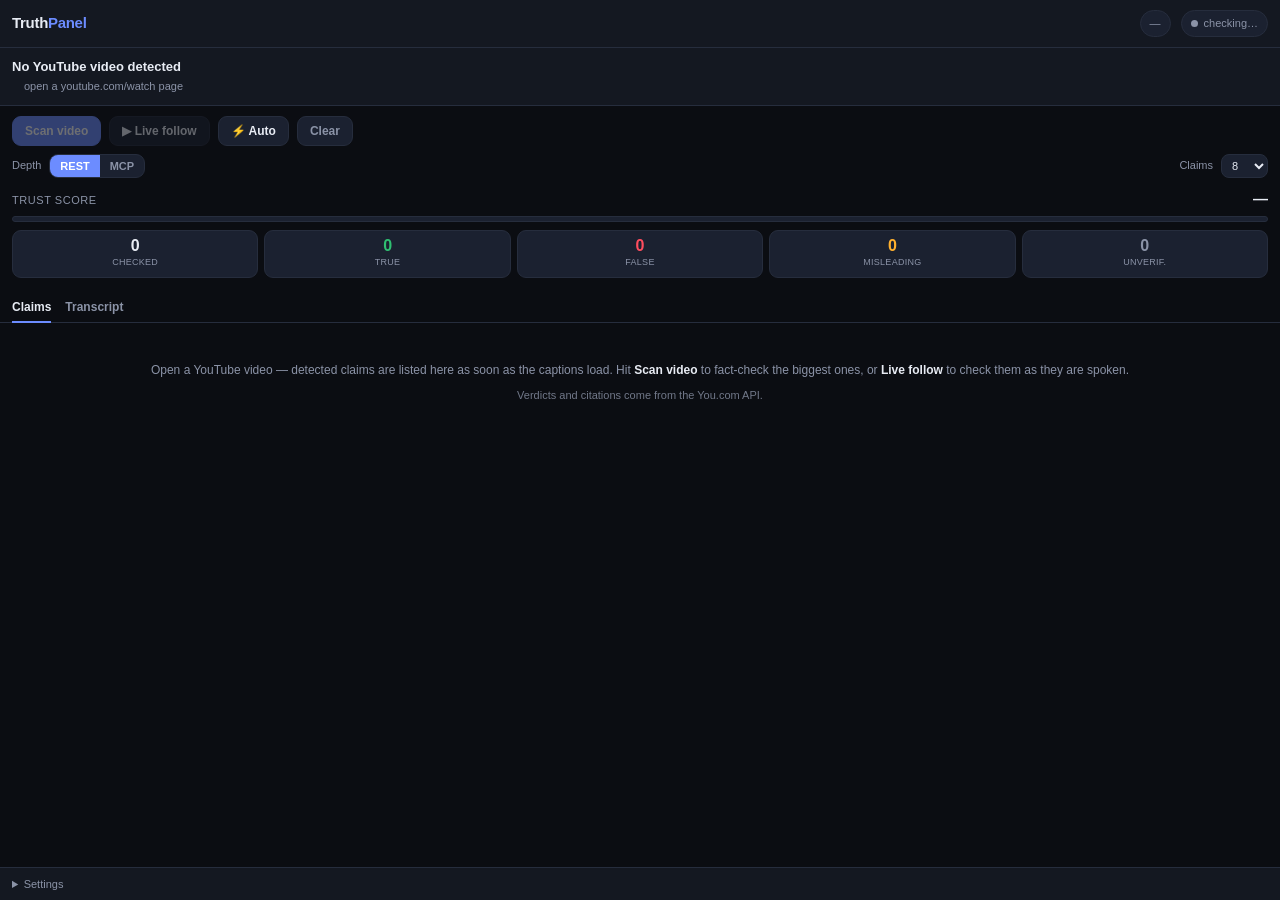
<file: chrome-plugins/youtube-truth-panel/sidepanel.html>
<!DOCTYPE html>
<html lang="en">
  <head>
    <meta charset="UTF-8" />
    <meta name="viewport" content="width=device-width, initial-scale=1.0" />
    <title>YouTube Truth Panel</title>
    <link rel="stylesheet" href="sidepanel.css" />
  </head>
  <body>
    <header>
      <div class="logo">Truth<span>Panel</span></div>
      <div class="spacer"></div>
      <div class="pill credits" id="creditsPill" title="You.com credits remaining — click to refresh">
        <span id="creditsText">—</span>
      </div>
      <div class="pill" id="backendPill" title="Backend status">
        <span class="dot" id="backendDot"></span><span id="backendText">checking…</span>
      </div>
    </header>

    <section class="video">
      <div class="video-title" id="videoTitle">No YouTube video detected</div>
      <div class="video-meta">
        <span id="videoChannel"></span>
        <span class="sep" id="videoSep"></span>
        <span id="transcriptState">open a youtube.com/watch page</span>
      </div>
    </section>

    <section class="now" id="nowBox" hidden title="Jump to this line in the transcript">
      <span class="now-time" id="nowTime">0:00</span>
      <span class="now-text" id="nowText"></span>
    </section>

    <section class="controls">
      <button class="btn primary" id="scanBtn" disabled>Scan video</button>
      <button class="btn" id="liveBtn" disabled>▶ Live follow</button>
      <button class="btn" id="autoBtn" title="Check every detected claim automatically as soon as a video's captions load — ignores the claim limit and spends credits without asking">⚡ Auto</button>
      <button class="btn ghost" id="clearBtn" title="Clear results">Clear</button>
    </section>

    <section class="row">
      <span class="hint">Depth</span>
      <div class="mode-toggle" id="modeToggle">
        <button data-mode="research" class="active" title="You.com Research API — grounded verdict + citations">REST</button>
        <button data-mode="mcp" title="You.com MCP server — same engine over Model Context Protocol">MCP</button>
      </div>
      <div class="spacer"></div>
      <span class="hint">Claims</span>
      <select id="maxClaims" title="How many claims a scan checks (Auto always checks every one)">
        <option value="5">5</option>
        <option value="8" selected>8</option>
        <option value="12">12</option>
        <option value="20">20</option>
        <option value="all">All</option>
      </select>
    </section>

    <section class="trust" id="trustBox">
      <div class="trust-head">
        <span class="trust-label">Trust score</span>
        <span class="trust-value" id="trustValue">—</span>
      </div>
      <div class="meter"><div class="meter-fill" id="trustFill"></div></div>
    </section>

    <section class="scoreboard">
      <div class="stat"><span class="stat-num" id="sChecked">0</span><span class="stat-label">Checked</span></div>
      <div class="stat true"><span class="stat-num" id="sTrue">0</span><span class="stat-label">True</span></div>
      <div class="stat false"><span class="stat-num" id="sFalse">0</span><span class="stat-label">False</span></div>
      <div class="stat misleading"><span class="stat-num" id="sMisleading">0</span><span class="stat-label">Misleading</span></div>
      <div class="stat unverified"><span class="stat-num" id="sUnverified">0</span><span class="stat-label">Unverif.</span></div>
    </section>

    <div class="progress" id="progress" hidden><div class="progress-fill" id="progressFill"></div></div>

    <nav class="tabs" id="tabs">
      <button data-tab="claims" class="active">Claims <span class="tab-count" id="claimCount"></span></button>
      <button data-tab="transcript">Transcript <span class="tab-count" id="lineCount"></span></button>
      <span class="tab-time" id="tabTime" aria-live="polite"></span>
    </nav>

    <main class="cards" id="cards">
      <div class="empty-state" id="emptyState">
        Open a YouTube video — detected claims are listed here as soon as the
        captions load. Hit <strong>Scan video</strong> to fact-check the biggest ones,
        or <strong>Live follow</strong> to check them as they are spoken.
        <div class="empty-sub">Verdicts and citations come from the You.com API.</div>
      </div>
    </main>

    <main class="transcript" id="transcript" hidden></main>

    <details class="settings">
      <summary>Settings</summary>
      <label class="field">
        <span>Backend URL</span>
        <input type="text" id="endpoint" placeholder="http://127.0.0.1:8765" spellcheck="false" />
      </label>
      <label class="check">
        <input type="checkbox" id="smartExtract" />
        <span>Smart claim picking (uses You.com to choose claims — slower)</span>
      </label>
      <div class="settings-note">
        Start the backend with <code>YDC_API_KEY=… python3 server.py</code> in the extension folder.
      </div>
    </details>

    <script src="sidepanel.js"></script>
  </body>
</html>
</file>
<file: chrome-plugins/youtube-truth-panel/sidepanel.css>
/* Shares the LiveCheck palette from ../../you.com/index.html */
:root {
  --bg: #0b0d12;
  --panel: #141821;
  --panel-2: #1b2130;
  --line: #262d3d;
  --text: #e8ecf4;
  --muted: #8b93a7;
  --accent: #6c8cff;
  --true: #2fbf71;
  --false: #ff4d5e;
  --misleading: #ffb02e;
  --unverified: #8b93a7;
}

* {
  box-sizing: border-box;
}

html,
body {
  height: 100%;
  margin: 0;
}

body {
  background: var(--bg);
  color: var(--text);
  font: 13px/1.5 -apple-system, BlinkMacSystemFont, "Segoe UI", Roboto, sans-serif;
  display: flex;
  flex-direction: column;
  overflow: hidden;
}

/* ---- header ---- */
header {
  display: flex;
  align-items: center;
  gap: 10px;
  padding: 10px 12px;
  border-bottom: 1px solid var(--line);
  background: var(--panel);
}

.logo {
  font-weight: 700;
  font-size: 15px;
  letter-spacing: -0.02em;
}

.logo span {
  color: var(--accent);
}

.spacer {
  flex: 1;
}

.pill {
  display: inline-flex;
  align-items: center;
  gap: 6px;
  padding: 4px 9px;
  border-radius: 999px;
  font-size: 11px;
  background: var(--panel-2);
  border: 1px solid var(--line);
  color: var(--muted);
}

.pill.credits {
  cursor: pointer;
  font-variant-numeric: tabular-nums;
}

.pill.credits:hover {
  border-color: var(--accent);
  color: var(--text);
}

.pill.credits.low {
  color: var(--misleading);
  border-color: rgba(255, 176, 46, .4);
}

.pill.credits.empty {
  color: var(--false);
  border-color: rgba(255, 77, 94, .45);
}

.dot {
  width: 7px;
  height: 7px;
  border-radius: 50%;
  background: var(--unverified);
  flex: none;
}

.dot.ok {
  background: var(--true);
}

.dot.bad {
  background: var(--false);
}

.dot.busy {
  background: var(--accent);
  animation: pulse 1.2s infinite;
}

@keyframes pulse {

  0%,
  100% {
    opacity: 1;
  }

  50% {
    opacity: .3;
  }
}

/* ---- video header ---- */
.video {
  padding: 10px 12px;
  border-bottom: 1px solid var(--line);
  background: var(--panel);
}

.video-title {
  font-size: 13px;
  font-weight: 600;
  line-height: 1.35;
  display: -webkit-box;
  -webkit-line-clamp: 2;
  -webkit-box-orient: vertical;
  overflow: hidden;
}

.video-meta {
  color: var(--muted);
  font-size: 11px;
  margin-top: 3px;
  display: flex;
  gap: 6px;
}

.video-meta .sep:not(:empty)::before {
  content: "·";
}

/* ---- now playing ---- */
.now {
  display: flex;
  gap: 9px;
  align-items: flex-start;
  cursor: pointer;
  padding: 9px 12px;
  background: var(--panel-2);
  border-bottom: 1px solid var(--line);
}

.now[hidden] {
  display: none;
}

.now:hover {
  background: #1f2637;
}

.now-time {
  color: var(--accent);
  font-size: 10.5px;
  font-variant-numeric: tabular-nums;
  flex: none;
  padding-top: 2px;
}

.now-text {
  font-size: 12.5px;
  line-height: 1.4;
  color: var(--text);
  display: -webkit-box;
  -webkit-line-clamp: 3;
  -webkit-box-orient: vertical;
  overflow: hidden;
}

.now.pulse .now-time {
  animation: pulse 1.2s infinite;
}

/* Live mode reveals claims and transcript lines as the video reaches them. */
body.live-mode .card.future,
body.live-mode .line.future {
  display: none;
}

/* ---- controls ---- */
.controls {
  display: flex;
  gap: 8px;
  padding: 10px 12px 4px;
}

.row {
  display: flex;
  align-items: center;
  gap: 8px;
  padding: 4px 12px 10px;
}

.btn {
  border: 1px solid var(--line);
  background: var(--panel-2);
  color: var(--text);
  padding: 7px 12px;
  border-radius: 9px;
  font-size: 12px;
  font-weight: 600;
  cursor: pointer;
  transition: .15s;
  white-space: nowrap;
}

.btn:hover:not(:disabled) {
  border-color: var(--accent);
}

.btn.primary {
  background: var(--accent);
  border-color: var(--accent);
  color: #fff;
}

.btn.live {
  background: var(--false);
  border-color: var(--false);
  color: #fff;
}

.btn.on {
  background: rgba(108, 140, 255, .16);
  border-color: var(--accent);
  color: var(--accent);
}

.btn.ghost {
  color: var(--muted);
}

.btn:disabled {
  opacity: .4;
  cursor: not-allowed;
}

.mode-toggle {
  display: flex;
  background: var(--panel-2);
  border: 1px solid var(--line);
  border-radius: 9px;
  overflow: hidden;
}

.mode-toggle button {
  border: 0;
  background: transparent;
  color: var(--muted);
  padding: 5px 10px;
  font-size: 11px;
  font-weight: 700;
  cursor: pointer;
}

.mode-toggle button.active {
  background: var(--accent);
  color: #fff;
}

.hint {
  color: var(--muted);
  font-size: 11px;
}

select {
  background: var(--panel-2);
  color: var(--text);
  border: 1px solid var(--line);
  border-radius: 8px;
  padding: 4px 6px;
  font-size: 11px;
}

/* ---- trust meter ---- */
.trust {
  padding: 0 12px 8px;
}

.trust-head {
  display: flex;
  align-items: baseline;
  gap: 8px;
}

.trust-label {
  color: var(--muted);
  font-size: 11px;
  text-transform: uppercase;
  letter-spacing: .05em;
}

.trust-value {
  margin-left: auto;
  font-size: 15px;
  font-weight: 800;
}

.meter {
  height: 6px;
  border-radius: 999px;
  background: var(--panel-2);
  border: 1px solid var(--line);
  overflow: hidden;
  margin-top: 6px;
}

.meter-fill {
  height: 100%;
  width: 0;
  background: var(--unverified);
  transition: width .4s ease, background .4s ease;
}

/* ---- scoreboard ---- */
.scoreboard {
  display: grid;
  grid-template-columns: repeat(5, 1fr);
  gap: 6px;
  padding: 0 12px 10px;
}

.stat {
  display: flex;
  flex-direction: column;
  align-items: center;
  gap: 2px;
  background: var(--panel-2);
  border: 1px solid var(--line);
  border-radius: 9px;
  padding: 7px 2px;
}

.stat-num {
  font-size: 16px;
  font-weight: 800;
  line-height: 1;
}

.stat-label {
  font-size: 9px;
  color: var(--muted);
  text-transform: uppercase;
  letter-spacing: .03em;
}

.stat.true .stat-num {
  color: var(--true);
}

.stat.false .stat-num {
  color: var(--false);
}

.stat.misleading .stat-num {
  color: var(--misleading);
}

.stat.unverified .stat-num {
  color: var(--unverified);
}

.stat.bump {
  animation: bump .35s ease;
}

@keyframes bump {
  0% {
    transform: scale(1);
  }

  40% {
    transform: scale(1.14);
  }

  100% {
    transform: scale(1);
  }
}

/* ---- progress ---- */
.progress {
  height: 2px;
  background: var(--panel-2);
}

.progress-fill {
  height: 100%;
  width: 0;
  background: var(--accent);
  transition: width .3s ease;
}

/* ---- tabs ---- */
.tabs {
  display: flex;
  align-items: center;
  gap: 14px;
  padding: 6px 12px 0;
  border-bottom: 1px solid var(--line);
}

.tabs button {
  border: 0;
  background: transparent;
  color: var(--muted);
  cursor: pointer;
  padding: 6px 0 7px;
  font-size: 12px;
  font-weight: 600;
  border-bottom: 2px solid transparent;
  margin-bottom: -1px;
}

.tabs button:hover {
  color: var(--text);
}

.tabs button.active {
  color: var(--text);
  border-bottom-color: var(--accent);
}

.tab-count {
  color: var(--muted);
  font-weight: 500;
  font-size: 11px;
}

.tab-time {
  margin-left: auto;
  color: var(--muted);
  font-size: 11px;
  font-weight: 600;
  font-variant-numeric: tabular-nums;
  letter-spacing: 0.02em;
  padding: 6px 0 7px;
  white-space: nowrap;
}

/* ---- transcript ---- */
.transcript {
  flex: 1;
  min-height: 0;
  overflow-y: auto;
  padding: 8px 8px 20px;
}

.transcript[hidden] {
  display: none;
}

.line {
  display: flex;
  gap: 8px;
  padding: 5px 7px;
  border-radius: 7px;
  cursor: pointer;
  border-left: 2px solid transparent;
  justify-content: space-between;
  align-items: flex-start;
}

.line:hover {
  background: var(--panel-2);
}

.line .txt {
  color: #c3cad9;
  font-size: 12px;
  line-height: 1.45;
  flex: 1;
}

.line .t {
  color: var(--muted);
  font-size: 10px;
  font-variant-numeric: tabular-nums;
  flex: none;
  padding: 2px 6px;
  background: rgba(0, 0, 0, 0.15);
  border-radius: 4px;
  font-weight: 600;
  opacity: 0.6;
}

.line.claim {
  background: rgba(108, 140, 255, .06);
  border-left-color: rgba(108, 140, 255, .5);
}

.line.claim .txt {
  color: var(--text);
}

.line.active {
  background: rgba(108, 140, 255, .12);
  border-left-color: var(--accent);
}

.line.active .txt {
  color: #fff;
}

.line.active .t {
  color: var(--accent);
  opacity: 1;
  background: rgba(108, 140, 255, 0.15);
}

.line.TRUE {
  border-left-color: var(--true);
}

.line.FALSE {
  border-left-color: var(--false);
}

.line.MISLEADING {
  border-left-color: var(--misleading);
}

.line.UNVERIFIED {
  border-left-color: var(--unverified);
}

/* ---- cards ---- */
.cards {
  flex: 1;
  min-height: 0;
  overflow-y: auto;
  padding: 10px 12px 16px;
  display: flex;
  flex-direction: column;
  gap: 10px;
}

/* Author `display: flex` otherwise overrides the [hidden] attribute. */
.cards[hidden] {
  display: none;
}

.empty-state {
  color: var(--muted);
  text-align: center;
  margin-top: 28px;
  font-size: 12px;
  padding: 0 10px;
}

.empty-state strong {
  color: var(--text);
}

.empty-sub {
  margin-top: 8px;
  font-size: 11px;
  opacity: .8;
}

.card {
  background: var(--panel-2);
  border: 1px solid var(--line);
  border-left: 3px solid var(--line);
  border-radius: 11px;
  padding: 11px;
  animation: rise .25s ease;
}

@keyframes rise {
  from {
    opacity: 0;
    transform: translateY(6px);
  }
}

.card.TRUE {
  border-left-color: var(--true);
}

.card.FALSE {
  border-left-color: var(--false);
}

.card.MISLEADING {
  border-left-color: var(--misleading);
}

.card.ERROR {
  border-left-color: var(--false);
}

.card-top {
  display: flex;
  align-items: center;
  gap: 6px;
  margin-bottom: 7px;
  flex-wrap: wrap;
}

.stamp {
  font-size: 11px;
  font-weight: 700;
  color: var(--accent);
  background: rgba(108, 140, 255, .12);
  border: 0;
  border-radius: 6px;
  padding: 3px 7px;
  cursor: pointer;
  font-variant-numeric: tabular-nums;
}

.stamp:hover {
  background: rgba(108, 140, 255, .24);
}

.verdict {
  font-size: 10px;
  font-weight: 800;
  letter-spacing: .05em;
  padding: 3px 7px;
  border-radius: 6px;
  text-transform: uppercase;
}

.verdict.TRUE {
  background: rgba(47, 191, 113, .16);
  color: var(--true);
}

.verdict.FALSE {
  background: rgba(255, 77, 94, .16);
  color: var(--false);
}

.verdict.MISLEADING {
  background: rgba(255, 176, 46, .16);
  color: var(--misleading);
}

.verdict.UNVERIFIED {
  background: rgba(139, 147, 167, .16);
  color: var(--unverified);
}

.verdict.CHECKING,
.verdict.QUEUED {
  background: rgba(108, 140, 255, .16);
  color: var(--accent);
}

.verdict.ERROR {
  background: rgba(255, 77, 94, .16);
  color: var(--false);
}

.verdict.NEW {
  background: transparent;
  color: var(--muted);
  border: 1px solid var(--line);
}

.tag {
  font-size: 10px;
  color: var(--muted);
}

.check-one {
  margin-left: auto;
  border: 1px solid var(--line);
  background: transparent;
  color: var(--accent);
  border-radius: 7px;
  padding: 3px 9px;
  font-size: 11px;
  font-weight: 700;
  cursor: pointer;
}

.check-one:hover {
  border-color: var(--accent);
  background: rgba(108, 140, 255, .1);
}

.notice {
  color: var(--muted);
  text-align: center;
  margin-top: 26px;
  font-size: 12px;
  padding: 0 14px;
}

.notice .btn {
  margin-top: 12px;
}

.diag {
  margin-top: 14px;
  text-align: left;
}

.diag summary {
  cursor: pointer;
  font-size: 11px;
  color: var(--muted);
}

.diag summary:hover {
  color: var(--text);
}

.diag-body {
  margin-top: 6px;
  padding: 8px;
  border-radius: 8px;
  background: var(--panel-2);
  border: 1px solid var(--line);
  color: var(--muted);
  font-family: ui-monospace, SFMono-Regular, Menlo, monospace;
  font-size: 10.5px;
  line-height: 1.5;
  white-space: pre-wrap;
  word-break: break-word;
}

.claim {
  font-size: 12.5px;
  font-weight: 500;
  line-height: 1.45;
  margin-bottom: 7px;
}

.explain {
  color: #cdd3e0;
  font-size: 12px;
  margin-bottom: 8px;
}

.sources {
  display: flex;
  flex-direction: column;
  gap: 4px;
}

.source {
  display: flex;
  gap: 6px;
  align-items: baseline;
  min-width: 0;
}

.sources a {
  color: var(--accent);
  text-decoration: none;
  font-size: 11px;
  white-space: nowrap;
  overflow: hidden;
  text-overflow: ellipsis;
  min-width: 0;
}

.sources a:hover {
  text-decoration: underline;
}

/* Trust levels — see SOURCE_TRUST.md */
.lvl {
  flex: none;
  font-size: 9px;
  font-weight: 800;
  letter-spacing: .04em;
  padding: 1px 5px;
  border-radius: 5px;
  border: 1px solid transparent;
  font-variant-numeric: tabular-nums;
  cursor: help;
}

.lvl0 {
  color: var(--true);
  background: rgba(47, 191, 113, .15);
}

.lvl1 {
  color: var(--accent);
  background: rgba(108, 140, 255, .15);
}

.lvl2 {
  color: var(--muted);
  background: rgba(139, 147, 167, .15);
}

.lvl3 {
  color: var(--misleading);
  background: rgba(255, 176, 46, .15);
}

.lvl4 {
  color: var(--false);
  background: rgba(255, 77, 94, .17);
}

.lvl.unrated {
  border-style: dashed;
  border-color: currentColor;
  opacity: .75;
}

.trust-note {
  font-size: 11px;
  color: var(--misleading);
  margin-bottom: 8px;
  background: rgba(255, 176, 46, .08);
  border-radius: 6px;
  padding: 5px 7px;
}

.spinner {
  width: 11px;
  height: 11px;
  border: 2px solid var(--line);
  border-top-color: var(--accent);
  border-radius: 50%;
  animation: spin .7s linear infinite;
  flex: none;
}

@keyframes spin {
  to {
    transform: rotate(360deg);
  }
}

/* ---- settings ---- */
.settings {
  border-top: 1px solid var(--line);
  background: var(--panel);
  padding: 8px 12px;
  font-size: 11px;
}

.settings summary {
  cursor: pointer;
  color: var(--muted);
  user-select: none;
}

.settings summary:hover {
  color: var(--text);
}

.field {
  display: flex;
  flex-direction: column;
  gap: 4px;
  margin: 10px 0;
  color: var(--muted);
}

.field input {
  background: var(--panel-2);
  border: 1px solid var(--line);
  color: var(--text);
  border-radius: 8px;
  padding: 6px 8px;
  font-size: 11px;
}

.check {
  display: flex;
  align-items: flex-start;
  gap: 7px;
  color: var(--muted);
  margin-bottom: 8px;
}

.check input {
  margin-top: 2px;
}

.settings-note {
  color: var(--muted);
  opacity: .8;
  line-height: 1.5;
}

.settings-note code {
  background: var(--panel-2);
  padding: 1px 5px;
  border-radius: 5px;
  font-size: 10px;
}
</file>
